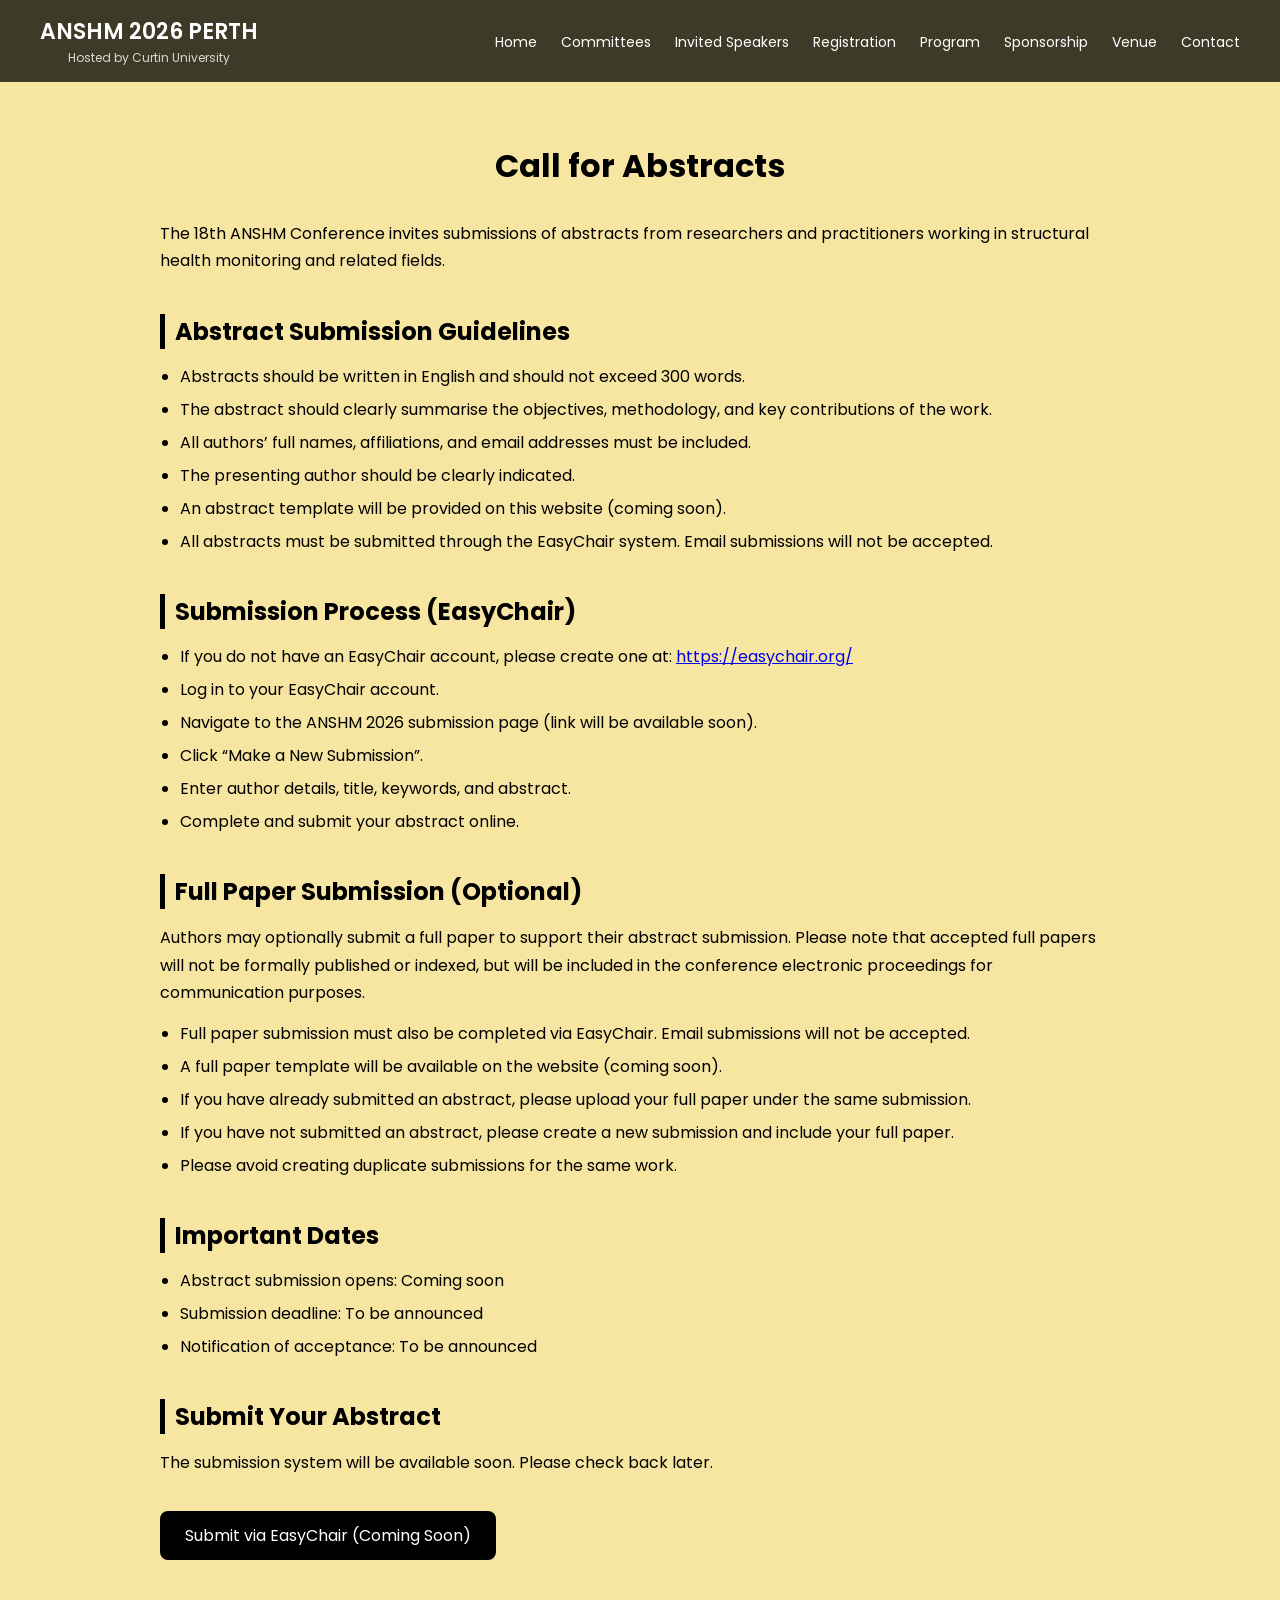
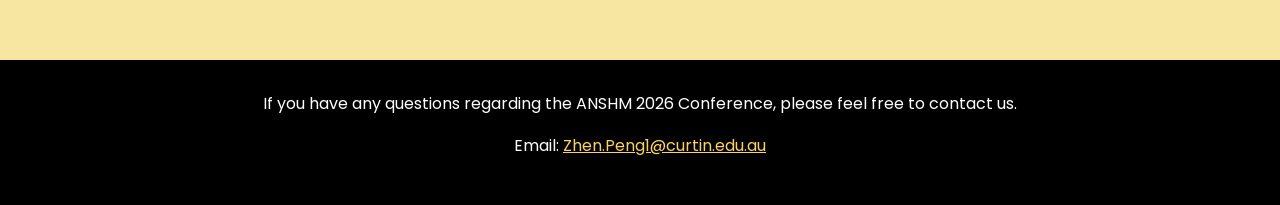
<file: abstracts.html>
<!DOCTYPE html>
<html lang="en">
<head>
<meta charset="UTF-8">
<meta name="viewport" content="width=device-width, initial-scale=1.0">
<title>Call for Abstracts - ANSHM 2026</title>

<link href="https://fonts.googleapis.com/css2?family=Poppins:wght@300;400;600&display=swap" rel="stylesheet">

<style>
*{margin:0;padding:0;box-sizing:border-box;}
body{font-family:'Poppins',sans-serif;background:#f7e6a1;}

header{display:flex;justify-content:space-between;align-items:center;padding:15px 40px;background:rgba(0,0,0,0.75);color:#fff;position:sticky;top:0;z-index:1000;}
.logo{font-size:22px;font-weight:600;}
.subtitle{font-size:12px;opacity:.8;}
nav a{margin-left:20px;color:#fff;text-decoration:none;font-size:14px;}
nav a:hover{color:#ffd54f;}

.menu-toggle{display:none;font-size:22px;cursor:pointer;}
@media(max-width:768px){
nav{display:none;flex-direction:column;background:#000;position:absolute;top:60px;right:0;width:200px;}
nav.active{display:flex;}
.menu-toggle{display:block;}
}

.container{max-width:1000px;margin:auto;padding:60px 20px;}
h1{text-align:center;margin-bottom:30px;}
h2{margin-top:40px;margin-bottom:15px;border-left:5px solid #000;padding-left:10px;}
p{line-height:1.7;margin-bottom:15px;}
ul{margin-left:20px;margin-bottom:20px;}
li{margin-bottom:8px;}

.submit-btn{
display:inline-block;
margin-top:20px;
padding:12px 25px;
background:#000;
color:#fff;
border-radius:8px;
text-decoration:none;
transition:0.3s;
}
.submit-btn:hover{
background:#ffd54f;
color:#000;
}

footer{background:#000;color:#fff;text-align:center;padding:30px;margin-top:40px;}
footer a{color:#ffd54f;}
</style>
</head>

<body>

<header>
    <div style="display:flex; flex-direction:column; align-items:center; justify-content:center;">
    
    <div class="logo">
    ANSHM 2026 PERTH
    </div>
    
    <div class="subtitle" style="margin-top:1px; text-align:center;">
        Hosted by Curtin University
    </div>
    </div>

    <div class="menu-toggle" onclick="toggleMenu()">☰</div>
    
    <nav id="nav">
        <a href="index.html">Home</a>
        <a href="committees.html">Committees</a>
        <a href="keynote.html">Invited Speakers</a> 
        <a href="registration.html">Registration</a>
        <a href="docs/program.pdf" target="_blank">Program</a>
        <a href="docs/sponsorship.pdf" target="_blank">Sponsorship</a>
        <a href="venue.html">Venue</a>
        <a href="contact.html">Contact</a>
    </nav>
</header>

<div class="container">

<h1>Call for Abstracts</h1>

<p>
The 18th ANSHM Conference invites submissions of abstracts from researchers and practitioners working in structural health monitoring and related fields.
</p>

<h2>Abstract Submission Guidelines</h2>
<ul>
<li>Abstracts should be written in English and should not exceed 300 words.</li>
<li>The abstract should clearly summarise the objectives, methodology, and key contributions of the work.</li>
<li>All authors’ full names, affiliations, and email addresses must be included.</li>
<li>The presenting author should be clearly indicated.</li>
<li>An abstract template will be provided on this website (coming soon).</li>
<li>All abstracts must be submitted through the EasyChair system. Email submissions will not be accepted.</li>
</ul>

<h2>Submission Process (EasyChair)</h2>
<ul>
<li>If you do not have an EasyChair account, please create one at: 
<a href="https://easychair.org/" target="_blank">https://easychair.org/</a></li>
<li>Log in to your EasyChair account.</li>
<li>Navigate to the ANSHM 2026 submission page (link will be available soon).</li>
<li>Click “Make a New Submission”.</li>
<li>Enter author details, title, keywords, and abstract.</li>
<li>Complete and submit your abstract online.</li>
</ul>

<h2>Full Paper Submission (Optional)</h2>
<p>
Authors may optionally submit a full paper to support their abstract submission. Please note that accepted full papers will not be formally published or indexed, but will be included in the conference electronic proceedings for communication purposes.
</p>

<ul>
<li>Full paper submission must also be completed via EasyChair. Email submissions will not be accepted.</li>
<li>A full paper template will be available on the website (coming soon).</li>
<li>If you have already submitted an abstract, please upload your full paper under the same submission.</li>
<li>If you have not submitted an abstract, please create a new submission and include your full paper.</li>
<li>Please avoid creating duplicate submissions for the same work.</li>
</ul>

<h2>Important Dates</h2>
<ul>
<li>Abstract submission opens: Coming soon</li>
<li>Submission deadline: To be announced</li>
<li>Notification of acceptance: To be announced</li>
</ul>

<h2>Submit Your Abstract</h2>
<p>
The submission system will be available soon. Please check back later.
</p>

<a href="https://easychair.org/" class="submit-btn" target="_blank">
Submit via EasyChair (Coming Soon)
</a>

</div>

<footer>
<p>If you have any questions regarding the ANSHM 2026 Conference, please feel free to contact us.</p>
<p>Email: <a href="mailto:Zhen.Peng1@curtin.edu.au">Zhen.Peng1@curtin.edu.au</a></p>
</footer>

<script>
function toggleMenu(){document.getElementById('nav').classList.toggle('active');}
</script>

</body>
</html>
</file>
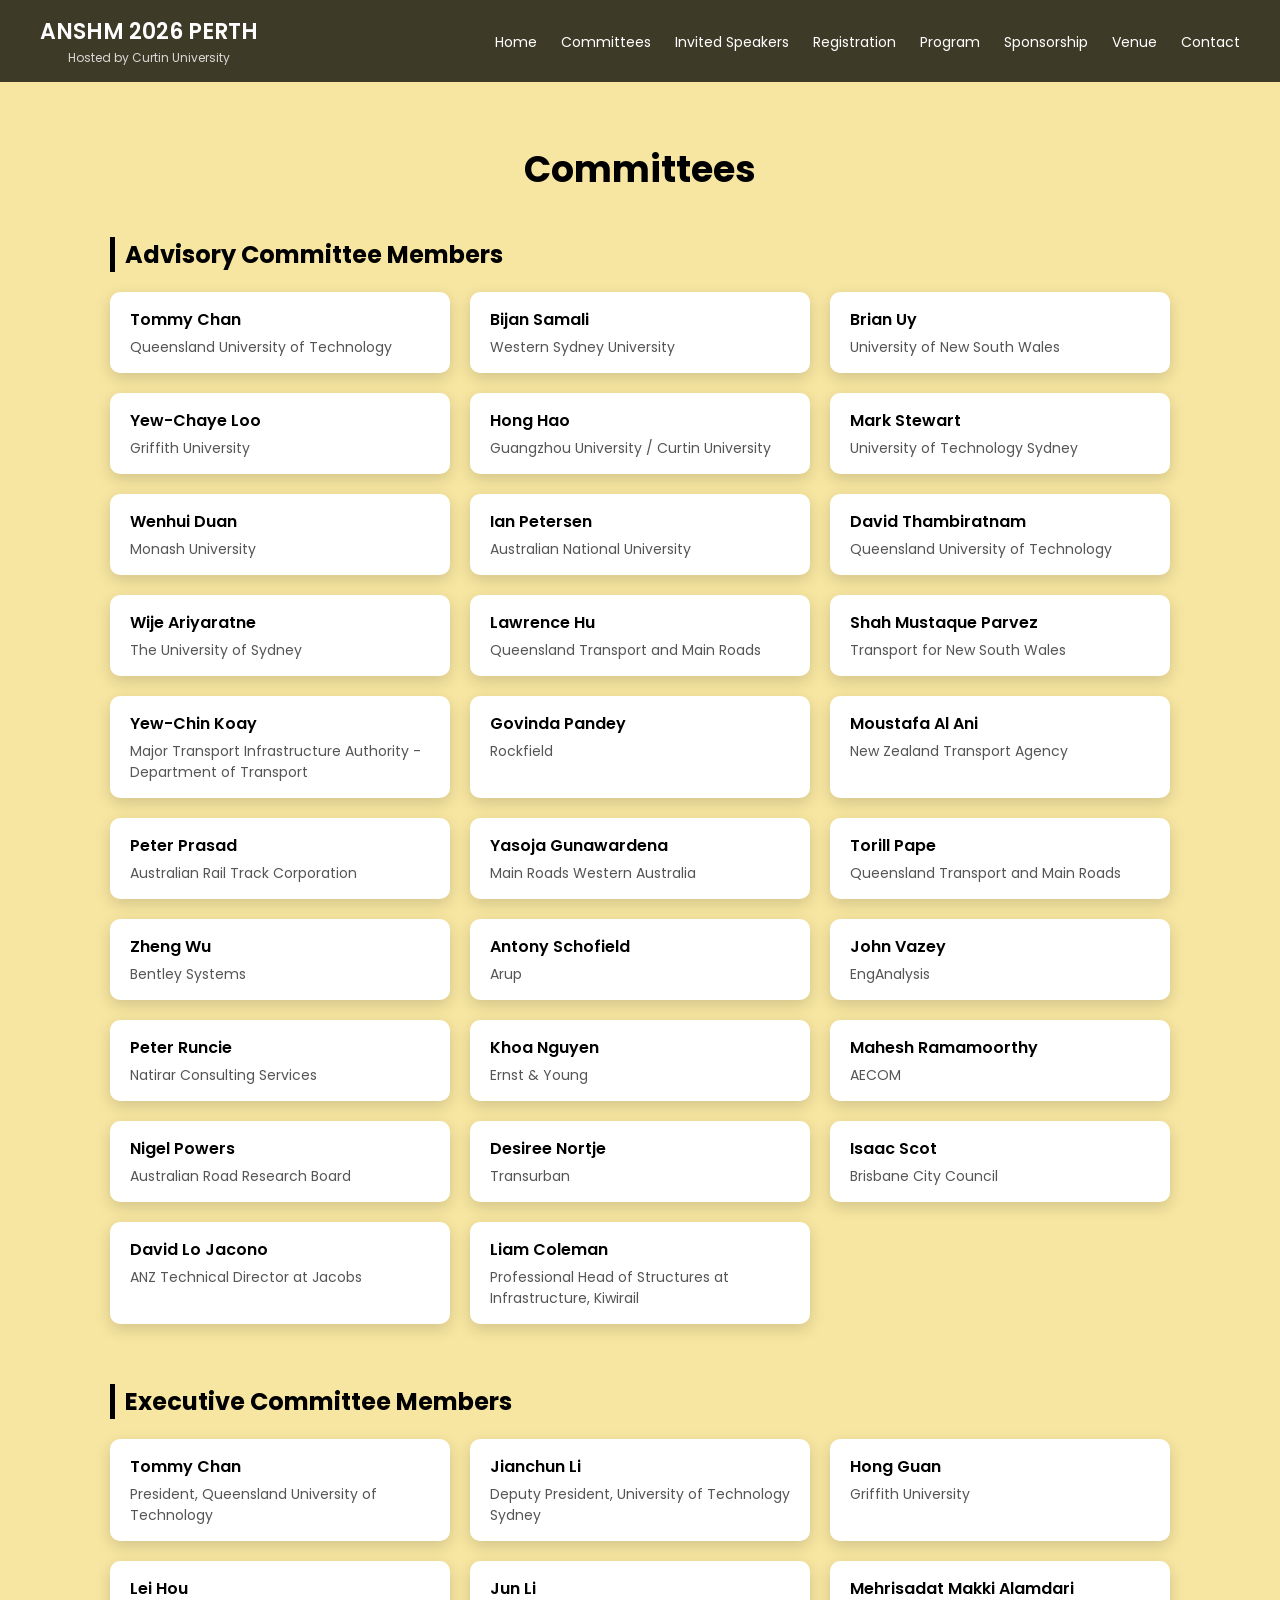
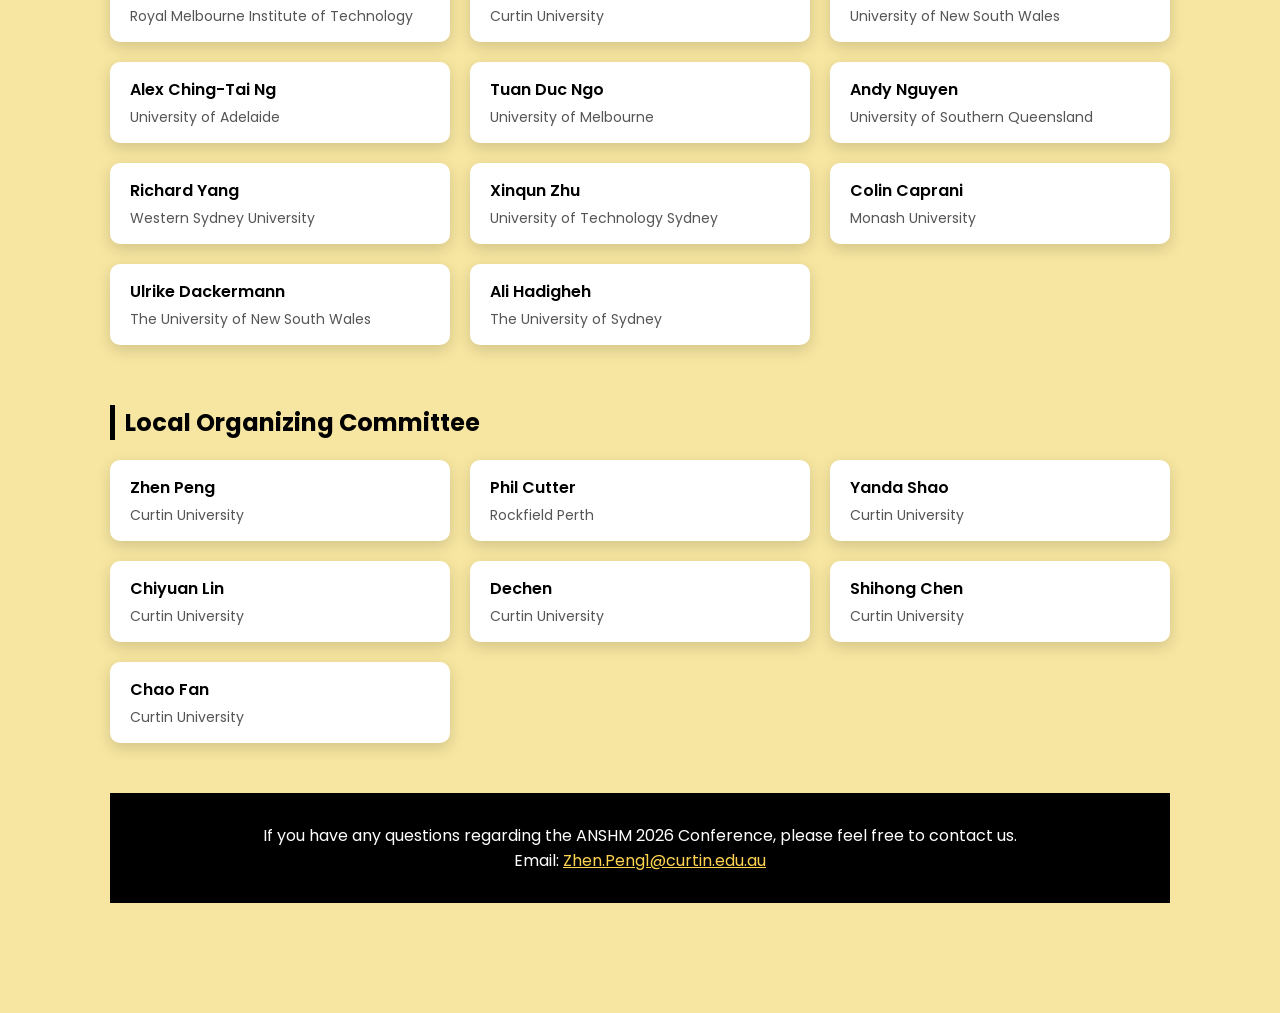
<file: committees.html>
<!DOCTYPE html>
<html lang="en">
<head>
<meta charset="UTF-8">
<meta name="viewport" content="width=device-width, initial-scale=1.0">
<title>Committees - ANSHM 2026</title>

<!-- Google Fonts -->
<link href="https://fonts.googleapis.com/css2?family=Poppins:wght@300;400;600&display=swap" rel="stylesheet">

<style>
* {margin:0;padding:0;box-sizing:border-box;}
body {
    font-family: 'Poppins', sans-serif;
    background-color: #f7e6a1;
}

/* ===== Header ===== */
header {
    display:flex;
    justify-content:space-between;
    align-items:center;
    padding:15px 40px;
    background:rgba(0,0,0,0.75);
    color:white;
    position:sticky;
    top:0;
    z-index:1000;
}

.logo {font-size:22px;font-weight:600;}
.subtitle {font-size:12px;opacity:0.8;}

nav a {
    margin-left:20px;
    text-decoration:none;
    color:white;
    font-size:14px;
    transition:0.3s;
}
nav a:hover {color:#ffd54f;}

/* ===== Mobile Menu ===== */
.menu-toggle {display:none;font-size:22px;cursor:pointer;}
@media (max-width:768px){
    nav {display:none;flex-direction:column;background:#000;position:absolute;top:60px;right:0;width:200px;}
    nav a {padding:10px;display:block;}
    nav.active {display:flex;}
    .menu-toggle {display:block;}
}

/* ===== Sections ===== */
.container{max-width:1100px;margin:auto;padding:60px 20px;}
h1{text-align:center;margin-bottom:40px;font-size:36px;}
.section{margin-bottom:50px;}
.section + .section{margin-top:60px;} /* 增加距离 */
.section h2{margin-bottom:20px;border-left:5px solid #000;padding-left:10px;font-size:24px;}
.subheading{font-weight:600;margin:25px 0 10px;font-size:20px;}
.grid{display:grid;grid-template-columns:repeat(auto-fit,minmax(260px,1fr));gap:20px;}
.card{background:#fff;padding:15px 20px;border-radius:10px;box-shadow:0 5px 15px rgba(0,0,0,0.15);transition:.3s;}
.card:hover{transform:translateY(-5px);} 
.name{font-weight:600;margin-bottom:5px;font-size:16px;}
.affiliation{font-size:14px;color:#555;}

footer{background:#000;color:#fff;text-align:center;padding:30px;margin-top:40px;}
footer a{color:#ffd54f;}
</style>
</head>

<body>

<header>
    <div style="display:flex; flex-direction:column; align-items:center; justify-content:center;">
    
    <div class="logo">
    ANSHM 2026 PERTH
    </div>
    
    <div class="subtitle" style="margin-top:1px; text-align:center;">
        Hosted by Curtin University
    </div>
    </div>

    <div class="menu-toggle" onclick="toggleMenu()">☰</div>

    <nav id="nav">
        <a href="index.html">Home</a>
        <a href="committees.html">Committees</a>
        <a href="keynote.html">Invited Speakers</a> 
        <a href="registration.html">Registration</a>
        <a href="docs/program.pdf" target="_blank">Program</a>
        <a href="docs/sponsorship.pdf" target="_blank">Sponsorship</a>
        <a href="venue.html">Venue</a>
        <a href="contact.html">Contact</a>
    </nav>
</header>

<div class="container">
<h1>Committees</h1>

<!-- Advisory Committee Members -->
<div class="section">
<h2>Advisory Committee Members</h2>
<div class="grid">
<div class="card"><div class="name">Tommy Chan</div><div class="affiliation">Queensland University of Technology</div></div>
<div class="card"><div class="name">Bijan Samali</div><div class="affiliation">Western Sydney University</div></div>
<div class="card"><div class="name">Brian Uy</div><div class="affiliation">University of New South Wales</div></div>
<div class="card"><div class="name">Yew-Chaye Loo</div><div class="affiliation">Griffith University</div></div>
<div class="card"><div class="name">Hong Hao</div><div class="affiliation">Guangzhou University / Curtin University</div></div>
<div class="card"><div class="name">Mark Stewart</div><div class="affiliation">University of Technology Sydney</div></div>
<div class="card"><div class="name">Wenhui Duan</div><div class="affiliation">Monash University</div></div>
<div class="card"><div class="name">Ian Petersen</div><div class="affiliation">Australian National University</div></div>
<div class="card"><div class="name">David Thambiratnam</div><div class="affiliation">Queensland University of Technology</div></div>
<div class="card"><div class="name">Wije Ariyaratne</div><div class="affiliation">The University of Sydney</div></div>
<div class="card"><div class="name">Lawrence Hu</div><div class="affiliation">Queensland Transport and Main Roads</div></div>
<div class="card"><div class="name">Shah Mustaque Parvez</div><div class="affiliation">Transport for New South Wales</div></div>
<div class="card"><div class="name">Yew-Chin Koay</div><div class="affiliation">Major Transport Infrastructure Authority - Department of Transport</div></div>
<div class="card"><div class="name">Govinda Pandey</div><div class="affiliation">Rockfield</div></div>
<div class="card"><div class="name">Moustafa Al Ani</div><div class="affiliation">New Zealand Transport Agency</div></div>
<div class="card"><div class="name">Peter Prasad</div><div class="affiliation">Australian Rail Track Corporation</div></div>
<div class="card"><div class="name">Yasoja Gunawardena</div><div class="affiliation">Main Roads Western Australia</div></div>
<div class="card"><div class="name">Torill Pape</div><div class="affiliation">Queensland Transport and Main Roads</div></div>
<div class="card"><div class="name">Zheng Wu</div><div class="affiliation">Bentley Systems</div></div>
<div class="card"><div class="name">Antony Schofield</div><div class="affiliation">Arup</div></div>
<div class="card"><div class="name">John Vazey</div><div class="affiliation">EngAnalysis</div></div>
<div class="card"><div class="name">Peter Runcie</div><div class="affiliation">Natirar Consulting Services</div></div>
<div class="card"><div class="name">Khoa Nguyen</div><div class="affiliation">Ernst & Young</div></div>
<div class="card"><div class="name">Mahesh Ramamoorthy</div><div class="affiliation">AECOM</div></div>
<div class="card"><div class="name">Nigel Powers</div><div class="affiliation">Australian Road Research Board</div></div>
<div class="card"><div class="name">Desiree Nortje</div><div class="affiliation">Transurban</div></div>
<div class="card"><div class="name">Isaac Scot</div><div class="affiliation">Brisbane City Council</div></div>
<div class="card"><div class="name">David Lo Jacono</div><div class="affiliation">ANZ Technical Director at Jacobs</div></div>
<div class="card"><div class="name">Liam Coleman</div><div class="affiliation">Professional Head of Structures at Infrastructure, Kiwirail</div></div>
</div>

<!-- Executive Committee Members -->
<div class="section" style="margin-top:60px;">
<h2>Executive Committee Members</h2>
<div class="grid">
<div class="card"><div class="name">Tommy Chan</div><div class="affiliation">President, Queensland University of Technology</div></div>
<div class="card"><div class="name">Jianchun Li</div><div class="affiliation">Deputy President, University of Technology Sydney</div></div>
<div class="card"><div class="name">Hong Guan</div><div class="affiliation">Griffith University</div></div>
<div class="card"><div class="name">Lei Hou</div><div class="affiliation">Royal Melbourne Institute of Technology</div></div>
<div class="card"><div class="name">Jun Li</div><div class="affiliation">Curtin University</div></div>
<div class="card"><div class="name">Mehrisadat Makki Alamdari</div><div class="affiliation">University of New South Wales</div></div>
<div class="card"><div class="name">Alex Ching-Tai Ng</div><div class="affiliation">University of Adelaide</div></div>
<div class="card"><div class="name">Tuan Duc Ngo</div><div class="affiliation">University of Melbourne</div></div>
<div class="card"><div class="name">Andy Nguyen</div><div class="affiliation">University of Southern Queensland</div></div>
<div class="card"><div class="name">Richard Yang</div><div class="affiliation">Western Sydney University</div></div>
<div class="card"><div class="name">Xinqun Zhu</div><div class="affiliation">University of Technology Sydney</div></div>
<div class="card"><div class="name">Colin Caprani</div><div class="affiliation">Monash University</div></div>
<div class="card"><div class="name">Ulrike Dackermann</div><div class="affiliation">The University of New South Wales</div></div>
<div class="card"><div class="name">Ali Hadigheh</div><div class="affiliation">The University of Sydney</div></div>
</div>
</div>

<!-- Local Organizing Committee -->
<div class="section" style="margin-top:60px;">
<h2>Local Organizing Committee</h2>
<div class="grid">
<div class="card"><div class="name">Zhen Peng</div><div class="affiliation">Curtin University</div></div>
<div class="card"><div class="name">Phil Cutter</div><div class="affiliation">Rockfield Perth</div></div>
<div class="card"><div class="name">Yanda Shao</div><div class="affiliation">Curtin University</div></div>
<div class="card"><div class="name">Chiyuan Lin</div><div class="affiliation">Curtin University</div></div>
<div class="card"><div class="name">Dechen</div><div class="affiliation">Curtin University</div></div>
<div class="card"><div class="name">Shihong Chen</div><div class="affiliation">Curtin University</div></div>
<div class="card"><div class="name">Chao Fan</div><div class="affiliation">Curtin University</div></div>
</div>
</div>

<footer>
<p>If you have any questions regarding the ANSHM 2026 Conference, please feel free to contact us.</p>
<p>Email: <a href="mailto:Zhen.Peng1@curtin.edu.au">Zhen.Peng1@curtin.edu.au</a></p>
</footer>

<script>
function toggleMenu(){document.getElementById('nav').classList.toggle('active');}
</script>

</body>
</html>
</file>
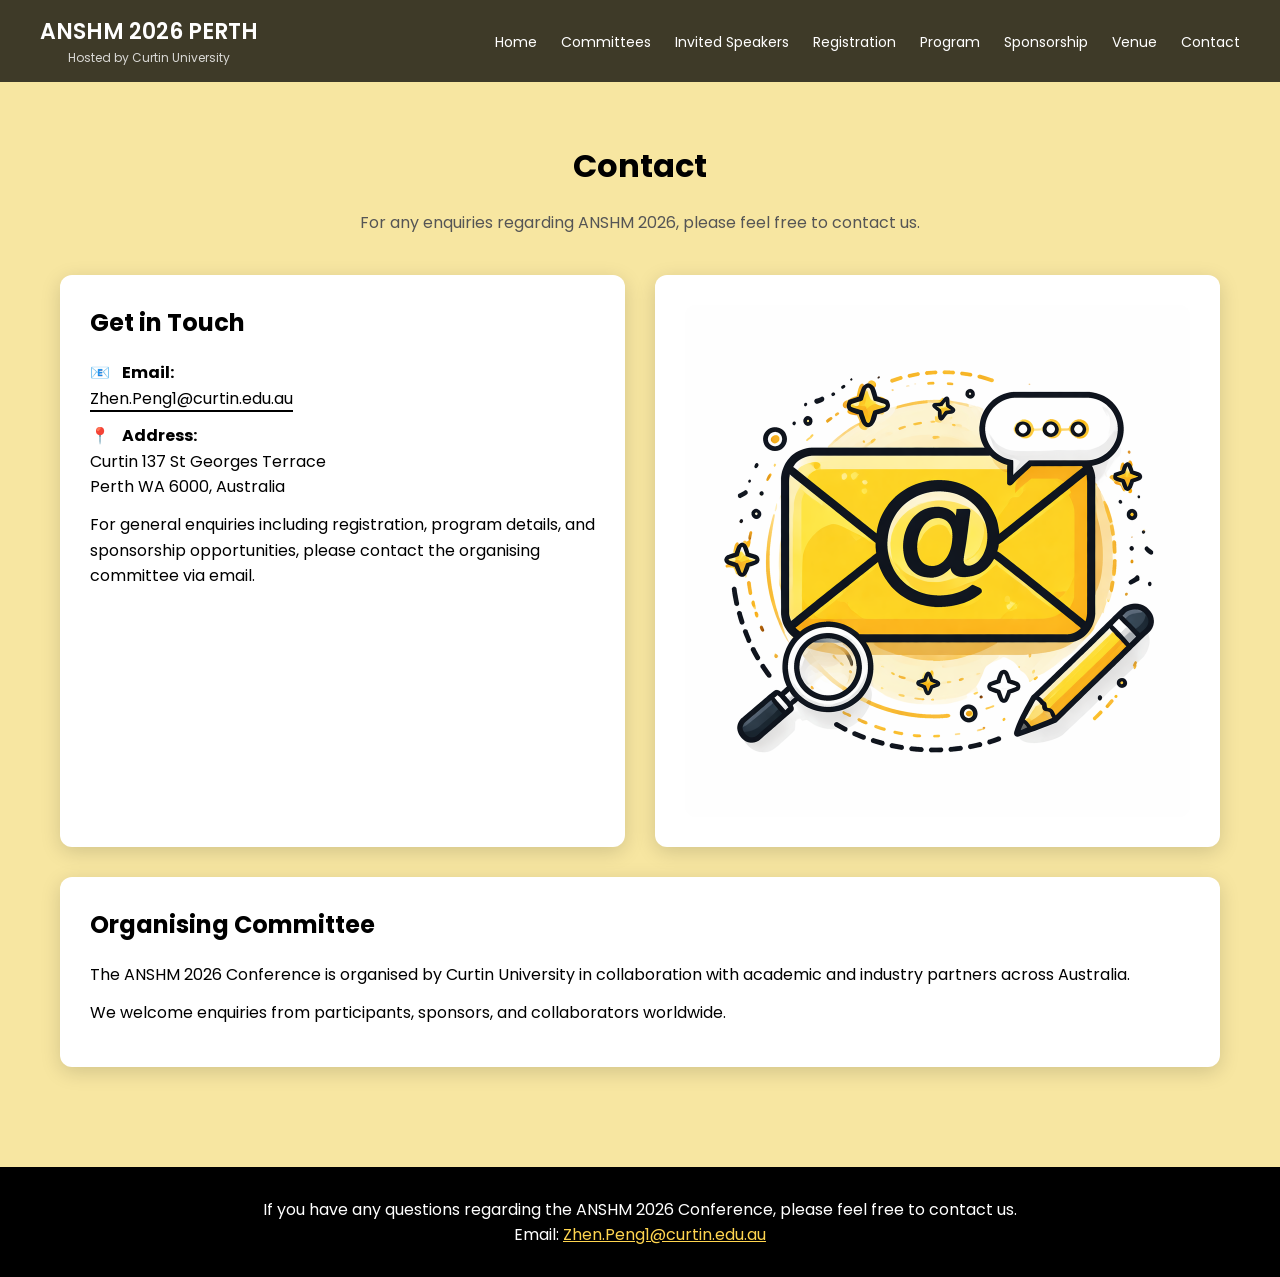
<file: contact.html>
<!DOCTYPE html>
<html lang="en">
<head>
<meta charset="UTF-8">
<meta name="viewport" content="width=device-width, initial-scale=1.0">
<title>Contact - ANSHM 2026</title>

<link href="https://fonts.googleapis.com/css2?family=Poppins:wght@300;400;600&display=swap" rel="stylesheet">

<style>
*{margin:0;padding:0;box-sizing:border-box;}
body{font-family:'Poppins',sans-serif;background:#f7e6a1;}

.container{max-width:1200px;margin:auto;padding:60px 20px;}
h1{text-align:center;margin-bottom:20px;}
.page-subtitle{
    text-align:center;
    margin-bottom:40px;
    color:#555;
}

/* Header */
header{display:flex;justify-content:space-between;align-items:center;padding:15px 40px;background:rgba(0,0,0,0.75);color:#fff;position:sticky;top:0;z-index:1000;}
.logo{font-size:22px;font-weight:600;}
.subtitle{font-size:12px;opacity:.8;}
nav a{margin-left:20px;color:#fff;text-decoration:none;font-size:14px;}
nav a:hover{color:#ffd54f;}
.header-subtitle{
    font-size:12px;
    opacity:.8;
}

.menu-toggle{display:none;font-size:22px;cursor:pointer;}
@media(max-width:768px){
nav{display:none;flex-direction:column;background:#000;position:absolute;top:60px;right:0;width:200px;}
nav a{padding:10px;display:block;}
nav.active{display:flex;}
.menu-toggle{display:block;}
}

/* Layout */
.grid{
display:grid;
grid-template-columns:repeat(auto-fit,minmax(300px,1fr));
gap:30px;
align-items:stretch;
}

/* Cards */
.card{
background:#fff;
padding:30px;
border-radius:12px;
box-shadow:0 5px 20px rgba(0,0,0,0.15);
transition:.3s;
height:100%;
}
.card:hover{
transform:translateY(-5px);
box-shadow:0 10px 30px rgba(0,0,0,0.2);
}

.card h2{margin-bottom:20px;}
.card p{margin-bottom:12px;line-height:1.6;}

.icon{
margin-right:8px;
}

/* Contact links */
.contact-link{
color:#000;
text-decoration:none;
border-bottom:2px solid #000;
transition:.3s;
}
.contact-link:hover{
color:#ffd54f;
border-bottom:2px solid #ffd54f;
}

/* Image */
.contact-img{
width:100%;
height:100%;
border-radius:12px;
object-fit:cover;
}

/* Footer */
footer{background:#000;color:#fff;text-align:center;padding:30px;margin-top:40px;}
footer a{color:#ffd54f;}
</style>
</head>

<body>

<header>
    <div style="display:flex; flex-direction:column; align-items:center; justify-content:center;">
    
    <div class="logo">
    ANSHM 2026 PERTH
    </div>
    
    <div class="header-subtitle" style="margin-top:1px; text-align:center;">
        Hosted by Curtin University
    </div>
    </div>

    <div class="menu-toggle" onclick="toggleMenu()">☰</div>
    
    <nav id="nav">
        <a href="index.html">Home</a>
        <a href="committees.html">Committees</a>
        <a href="keynote.html">Invited Speakers</a> 
        <a href="registration.html">Registration</a>
        <a href="docs/program.pdf" target="_blank">Program</a>
        <a href="docs/sponsorship.pdf" target="_blank">Sponsorship</a>
        <a href="venue.html">Venue</a>
        <a href="contact.html">Contact</a>
    </nav>
</header>

<div class="container">

<h1>Contact</h1>
<p class="page-subtitle">For any enquiries regarding ANSHM 2026, please feel free to contact us.</p>

<div class="grid">

<!-- Contact Info -->
<div class="card">
<h2>Get in Touch</h2>
<p class="page-subtitle"></p>
<p><span class="icon">📧</span>
<strong>Email:</strong><br>
<a class="contact-link" href="Zhen.Peng1@curtin.edu.au">
Zhen.Peng1@curtin.edu.au
</a>
</p>

<p><span class="icon">📍</span>
<strong>Address:</strong><br>
Curtin 137 St Georges Terrace<br>
Perth WA 6000, Australia
</p>

<p>
For general enquiries including registration, program details, and sponsorship opportunities, please contact the organising committee via email.
</p>
</div>

<!-- Image -->
<div class="card">
<img src="images/contact.jpg" class="contact-img">
</div>

</div>

<!-- Extra Info -->
<div class="card" style="margin-top:30px;">
<h2>Organising Committee</h2>
<p>The ANSHM 2026 Conference is organised by Curtin University in collaboration with academic and industry partners across Australia.</p>
<p>We welcome enquiries from participants, sponsors, and collaborators worldwide.</p>
</div>

</div>

<footer>
<p>If you have any questions regarding the ANSHM 2026 Conference, please feel free to contact us.</p>
<p>Email: <a href="mailto:Zhen.Peng1@curtin.edu.au">Zhen.Peng1@curtin.edu.au</a></p>
</footer>

<script>
function toggleMenu(){document.getElementById('nav').classList.toggle('active');}
</script>

</body>
</html>
</file>
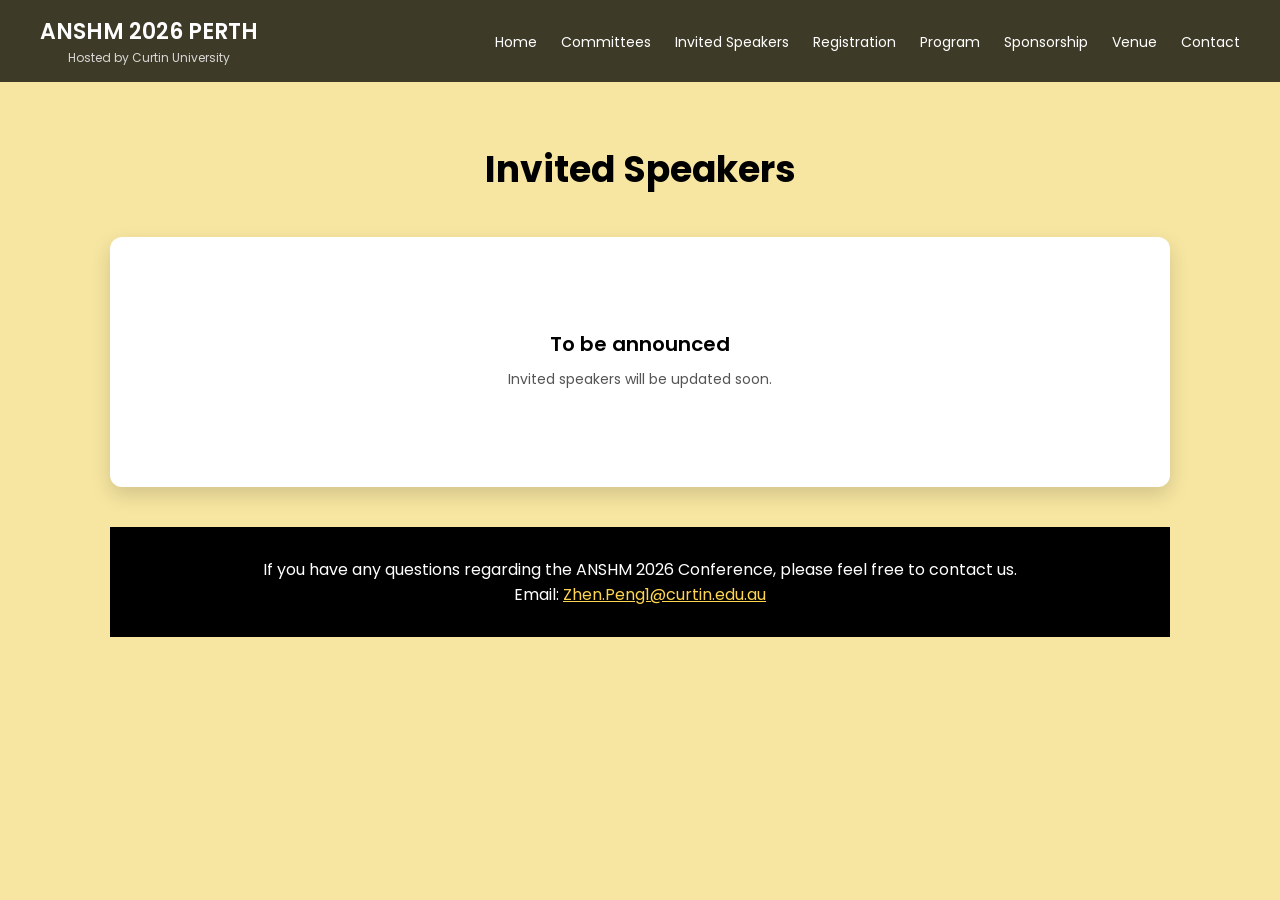
<file: keynote.html>
<!DOCTYPE html>
<html lang="en">
<head>
<meta charset="UTF-8">
<meta name="viewport" content="width=device-width, initial-scale=1.0">
<title>Invited Speakers - ANSHM 2026</title>

<!-- Google Fonts -->
<link href="https://fonts.googleapis.com/css2?family=Poppins:wght@300;400;600&display=swap" rel="stylesheet">

<style>
* {margin:0;padding:0;box-sizing:border-box;}
body {
    font-family: 'Poppins', sans-serif;
    background-color: #f7e6a1;
}

/* Header */
header {
    display:flex;
    justify-content:space-between;
    align-items:center;
    padding:15px 40px;
    background:rgba(0,0,0,0.75);
    color:white;
    position:sticky;
    top:0;
    z-index:1000;
}
.logo {font-size:22px;font-weight:600;}
.subtitle {font-size:12px;opacity:0.8;}
nav a {
    margin-left:20px;
    text-decoration:none;
    color:white;
    font-size:14px;
    transition:0.3s;
}
nav a:hover {color:#ffd54f;}
.menu-toggle {display:none;font-size:22px;cursor:pointer;}
@media (max-width:768px){
    nav {display:none;flex-direction:column;background:#000;position:absolute;top:60px;right:0;width:200px;}
    nav a {padding:10px;display:block;}
    nav.active {display:flex;}
    .menu-toggle {display:block;}
}

/* Page content */
.container{max-width:1100px;margin:auto;padding:60px 20px;}
h1{text-align:center;margin-bottom:40px;font-size:36px;}
.grid{display:grid;grid-template-columns:repeat(auto-fit,minmax(260px,1fr));gap:30px;}

/* Card style */
.card {
    background:#fff;
    border-radius:12px;
    overflow:hidden;
    box-shadow:0 8px 20px rgba(0,0,0,0.15);
    transition:transform 0.3s;
    cursor:pointer;
}
.card:hover{transform:translateY(-8px);}
.card img {width:100%;height:250px;object-fit:cover;}
.card-content {padding:20px;}
.card-content .name {font-weight:600;font-size:18px;margin-bottom:5px;}
.card-content .title {font-size:14px;color:#555;margin-bottom:5px;}
.card-content .affiliation {font-size:14px;color:#777;margin-bottom:10px;}
.card-content .bio {font-size:13px;line-height:1.5;color:#333;}

/* Footer */
footer{background:#000;color:#fff;text-align:center;padding:30px;margin-top:40px;}
footer a{color:#ffd54f;}
</style>
</head>

<body>

<header>
    <div style="display:flex; flex-direction:column; align-items:center; justify-content:center;">
    
    <div class="logo">
    ANSHM 2026 PERTH
    </div>
    
    <div class="subtitle" style="margin-top:1px; text-align:center;">
        Hosted by Curtin University
    </div>
    </div>

    <div class="menu-toggle" onclick="toggleMenu()">☰</div>
    
    <nav id="nav">
        <a href="index.html">Home</a>
        <a href="committees.html">Committees</a>
        <a href="keynote.html">Invited Speakers</a> 
        <a href="registration.html">Registration</a>
        <a href="docs/program.pdf" target="_blank">Program</a>
        <a href="docs/sponsorship.pdf" target="_blank">Sponsorship</a>
        <a href="venue.html">Venue</a>
        <a href="contact.html">Contact</a>
    </nav>
</header>

<div class="container">
<h1>Invited Speakers</h1>

<div class="grid">
    <div class="card" style="display:flex; align-items:center; justify-content:center; height:250px;">
        <div class="card-content" style="text-align:center;">
            <div class="name" style="font-size:20px;">To be announced</div>
            <div class="title" style="margin-top:10px;">Invited speakers will be updated soon.</div>
        </div>
    </div>
</div>

<footer>
<p>If you have any questions regarding the ANSHM 2026 Conference, please feel free to contact us.</p>
<p>Email: <a href="mailto:Zhen.Peng1@curtin.edu.au">Zhen.Peng1@curtin.edu.au</a></p>
</footer>

<script>
function toggleMenu(){document.getElementById('nav').classList.toggle('active');}
</script>

</body>
</html>
</file>
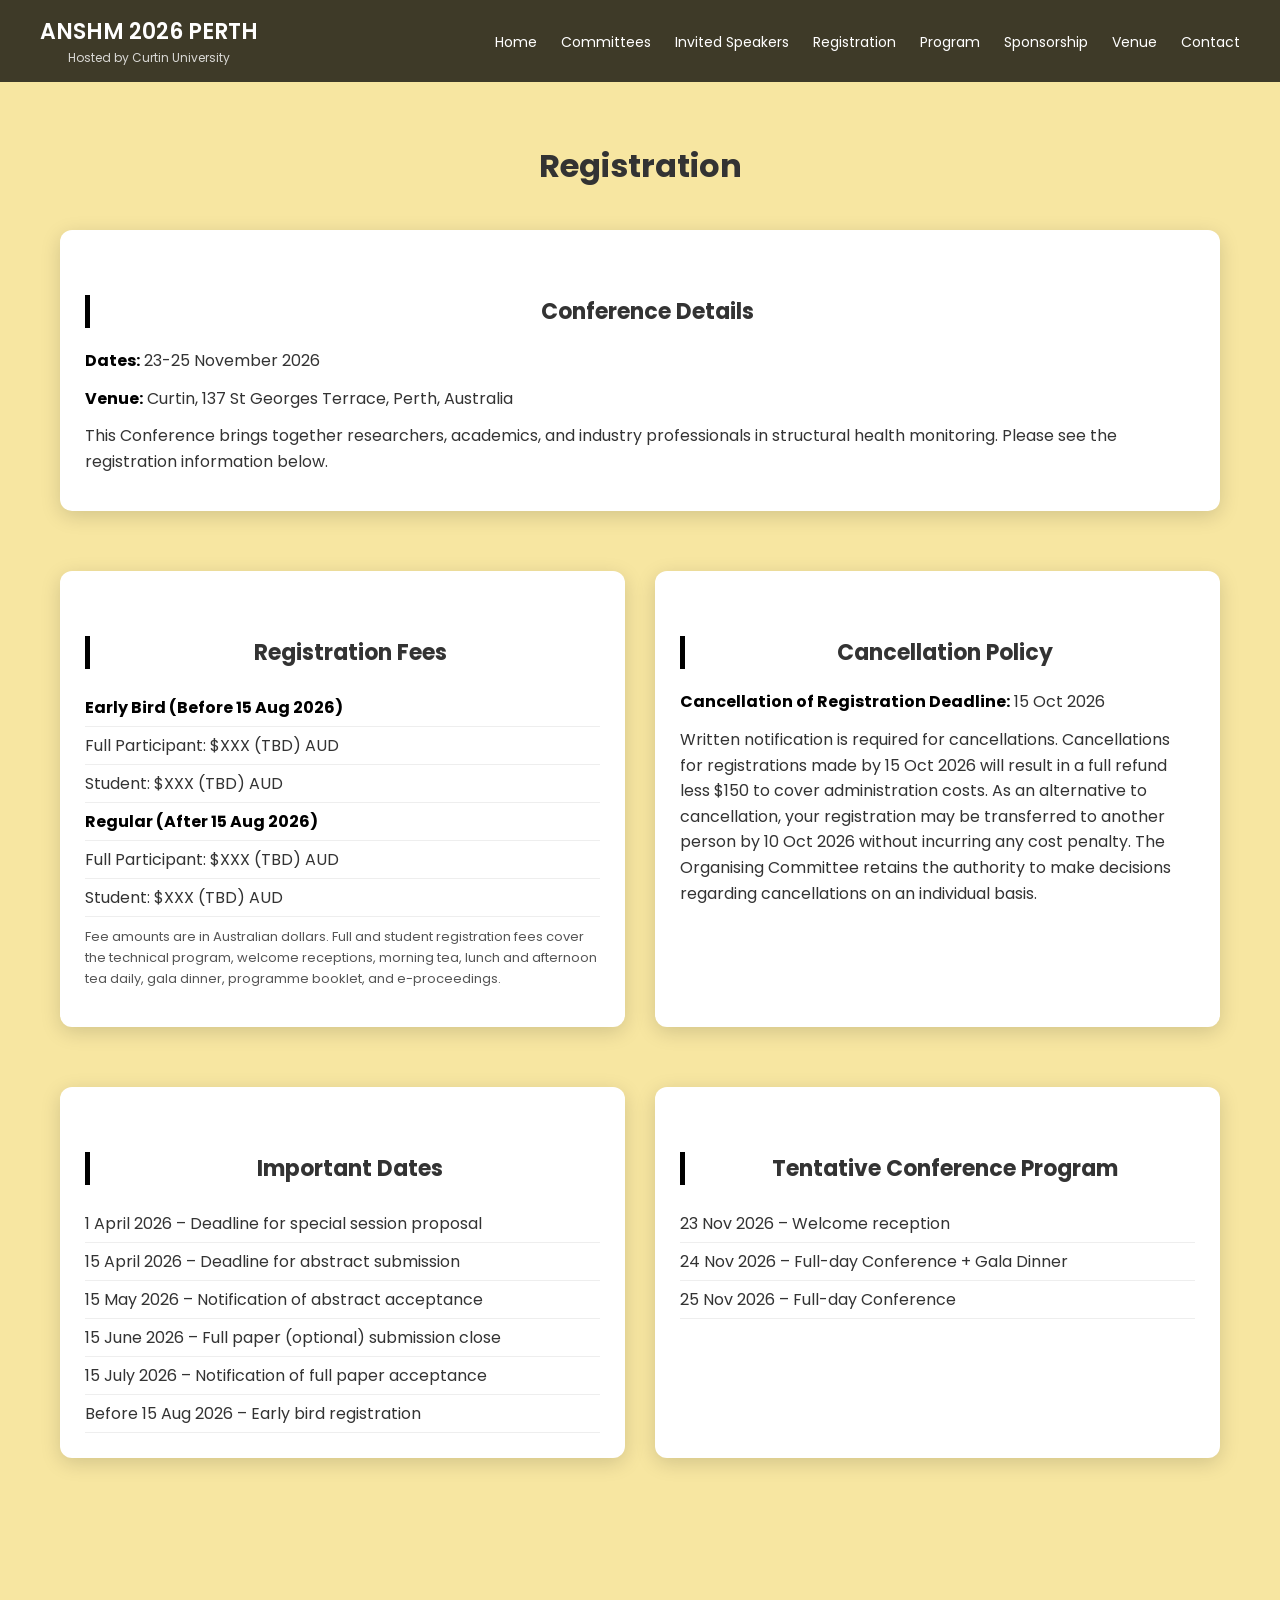
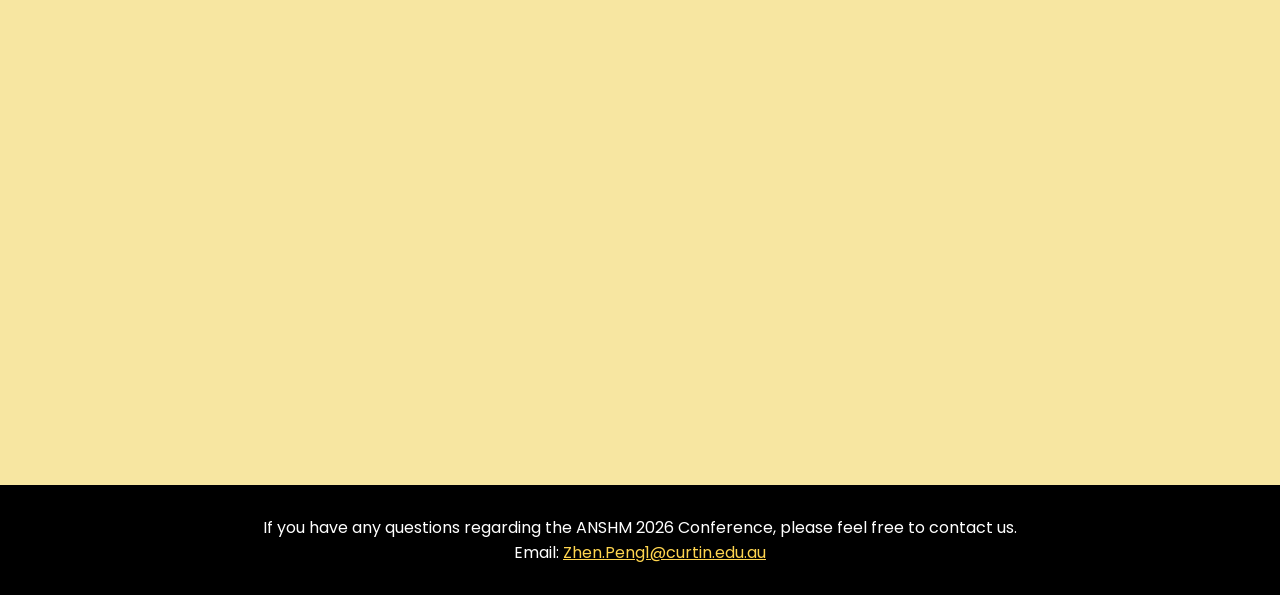
<file: registration.html>
<!DOCTYPE html>
<html lang="en">
<head>
<meta charset="UTF-8">
<meta name="viewport" content="width=device-width, initial-scale=1.0">
<title>Registration - ANSHM 2026</title>

<link href="https://fonts.googleapis.com/css2?family=Poppins:wght@300;400;600&display=swap" rel="stylesheet">

<style>
* {margin:0;padding:0;box-sizing:border-box;}
body {font-family:'Poppins',sans-serif;background:#f7e6a1;color:#333;}
.container {max-width:1200px;margin:auto;padding:60px 20px;}
h1,h2 {text-align:center;margin-bottom:40px;}
h2 {font-size:28px;margin-top:40px;}
.card {background:#fff;padding:25px;border-radius:12px;box-shadow:0 5px 20px rgba(0,0,0,0.15);margin-bottom:30px;}

/* ===== Grid layout ===== */
.row {display:flex;flex-wrap:wrap;gap:30px;margin-bottom:30px;}
.row .card {flex:1 1 45%;}

/* Single full width card for Conference Details */
.full-width {flex:1 1 100%;}

/* Lists and notes */
.card p {margin-bottom:12px;line-height:1.6;}
.card ul {list-style:none;margin-left:0;padding-left:0;}
.card ul li {padding:6px 0;border-bottom:1px solid #eee;}
.card strong {color:#000;}
.card-note {font-size:13px;color:#555;margin-top:10px;}
.section-title {border-left:5px solid #000;padding-left:10px;margin-bottom:20px;font-size:22px;}

/* ===== Header Styles ===== */
header {display:flex;justify-content:space-between;align-items:center;padding:15px 40px;background:rgba(0,0,0,0.75);color:#fff;position:sticky;top:0;z-index:1000;}
.logo {font-size:22px;font-weight:600;}
.subtitle {font-size:12px;opacity:.8;}
nav a {margin-left:20px;color:#fff;text-decoration:none;font-size:14px;transition:0.3s;}
nav a:hover {color:#ffd54f;}
.menu-toggle {display:none;font-size:22px;cursor:pointer;}
@media(max-width:768px){
    nav {display:none;flex-direction:column;background:#000;position:absolute;top:60px;right:0;width:200px;}
    nav a {padding:10px;display:block;}
    nav.active {display:flex;}
    .menu-toggle {display:block;}
    .row {flex-direction:column;}
    .row .card {flex:1 1 100%;}
}

/* ===== Footer ===== */
footer {background:#000;color:#fff;text-align:center;padding:30px;margin-top:40px;}
footer a {color:#ffd54f;}
.map-container {margin-top:40px;border-radius:12px;overflow:hidden;}
iframe {width:100%;height:450px;border:0;border-radius:12px;pointer-events:none;} /* 禁止在iframe里操作，点击跳转外部 */
.map-link {display:block;width:100%;text-decoration:none;color:inherit;}
</style>
</head>

<body>

<!-- Header -->
<header>
    <div style="display:flex; flex-direction:column; align-items:center; justify-content:center;">
    
    <div class="logo">
    ANSHM 2026 PERTH
    </div>
    
    <div class="subtitle" style="margin-top:1px; text-align:center;">
        Hosted by Curtin University
    </div>
    </div>

    <div class="menu-toggle" onclick="toggleMenu()">☰</div>

    <nav id="nav">
        <a href="index.html">Home</a>
        <a href="committees.html">Committees</a>
        <a href="keynote.html">Invited Speakers</a> 
        <a href="registration.html">Registration</a>
        <a href="docs/program.pdf" target="_blank">Program</a>
        <a href="docs/sponsorship.pdf" target="_blank">Sponsorship</a>
        <a href="venue.html">Venue</a>
        <a href="contact.html">Contact</a>
    </nav>
</header>

<div class="container">
<h1>Registration</h1>

<!-- Conference Details -->
<div class="row">
  <div class="card full-width">
    <h2 class="section-title">Conference Details</h2>
    <p><strong>Dates:</strong> 23-25 November 2026</p>
    <p><strong>Venue:</strong> Curtin, 137 St Georges Terrace, Perth, Australia</p>
    <p>This Conference brings together researchers, academics, and industry professionals in structural health monitoring. Please see the registration information below.</p>
  </div>
</div>

<!-- Fees and Cancellation -->
<div class="row">
  <div class="card">
    <h2 class="section-title">Registration Fees</h2>
    <ul>
      <li><strong>Early Bird (Before 15 Aug 2026)</strong></li>
      <ul>
        <li>Full Participant: $XXX (TBD) AUD</li>
        <li>Student: $XXX (TBD) AUD</li>
      </ul>
      <li><strong>Regular (After 15 Aug 2026)</strong></li>
      <ul>
        <li>Full Participant: $XXX (TBD) AUD</li>
        <li>Student: $XXX (TBD) AUD</li>
      </ul>
    </ul>
    <p class="card-note">Fee amounts are in Australian dollars. Full and student registration fees cover the technical program, welcome receptions, morning tea, lunch and afternoon tea daily, gala dinner, programme booklet, and e-proceedings.</p>
  </div>
  <div class="card">
    <h2 class="section-title">Cancellation Policy</h2>
    <p><strong>Cancellation of Registration Deadline:</strong> 15 Oct 2026</p>
    <p>Written notification is required for cancellations. Cancellations for registrations made by 15 Oct 2026 will result in a full refund less $150 to cover administration costs. As an alternative to cancellation, your registration may be transferred to another person by 10 Oct 2026 without incurring any cost penalty. The Organising Committee retains the authority to make decisions regarding cancellations on an individual basis.</p>
  </div>
</div>

<!-- Important Dates and Tentative Program -->
<div class="row">
  <div class="card">
    <h2 class="section-title">Important Dates</h2>
    <ul>
      <li>1 April 2026 – Deadline for special session proposal</li>
      <li>15 April 2026 – Deadline for abstract submission</li>
      <li>15 May 2026 – Notification of abstract acceptance</li>
      <li>15 June 2026 – Full paper (optional) submission close</li>
      <li>15 July 2026 – Notification of full paper acceptance</li>
      <li>Before 15 Aug 2026 – Early bird registration</li>
    </ul>
  </div>
  <div class="card">
    <h2 class="section-title">Tentative Conference Program</h2>
    <ul>
      <li>23 Nov 2026 – Welcome reception</li>
      <li>24 Nov 2026 – Full-day Conference + Gala Dinner</li>
      <li>25 Nov 2026 – Full-day Conference</li>
    </ul>
  </div>
</div>

<!-- Map -->
<a class="map-link" href="https://www.google.com/maps/search/?api=1&query=Curtin+137+St+Georges+Terrace+Perth+Australia" target="_blank">
  <div class="map-container">
    <iframe src="https://www.google.com/maps?q=Curtin+137+St+Georges+Terrace+Perth+Australia&output=embed" allowfullscreen></iframe>
  </div>
</a>

</div>

<footer>
<p>If you have any questions regarding the ANSHM 2026 Conference, please feel free to contact us.</p>
<p>Email: <a href="mailto:Zhen.Peng1@curtin.edu.au">Zhen.Peng1@curtin.edu.au</a></p>
</footer>

<script>
function toggleMenu(){document.getElementById('nav').classList.toggle('active');}
</script>

</body>
</html>
</file>
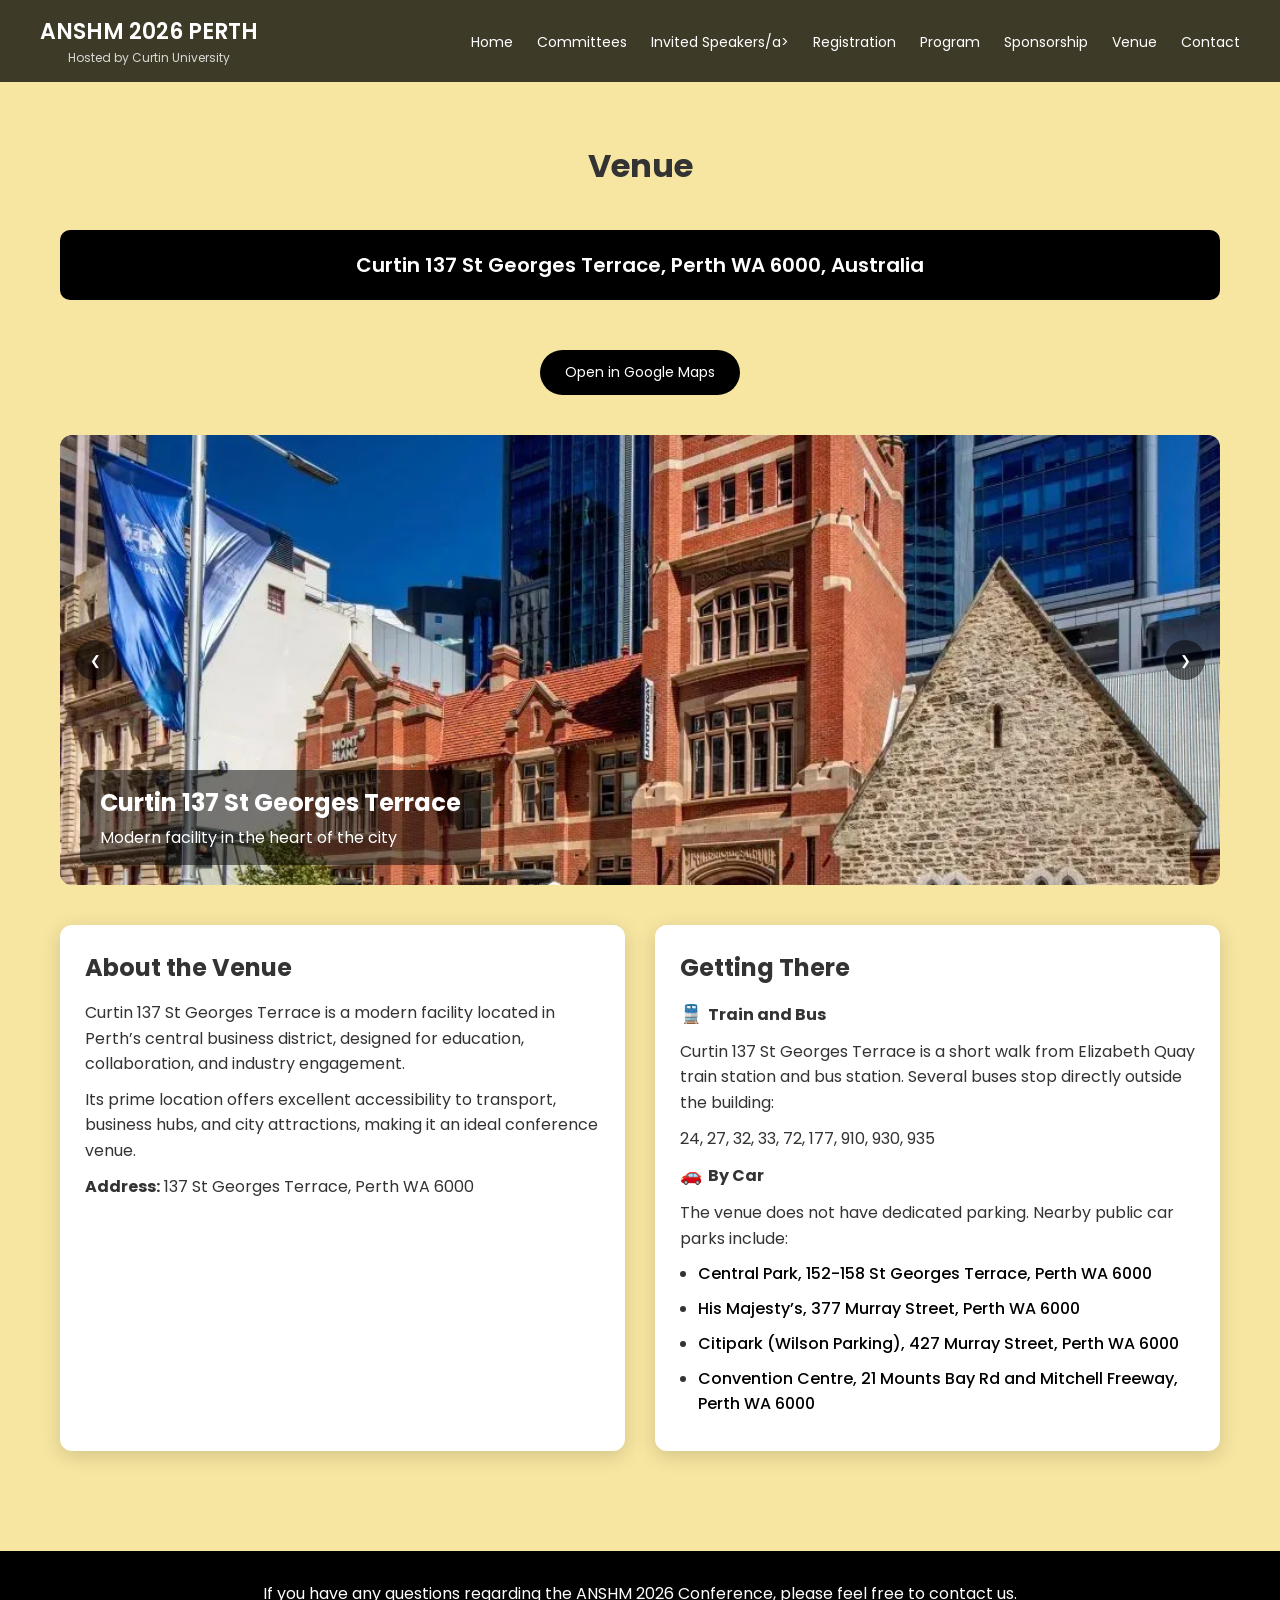
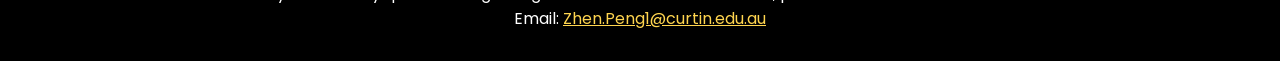
<file: venue.html>
<!DOCTYPE html>
<html lang="en">
<head>
<meta charset="UTF-8">
<meta name="viewport" content="width=device-width, initial-scale=1.0">
<title>Venue - ANSHM 2026</title>

<link href="https://fonts.googleapis.com/css2?family=Poppins:wght@300;400;600&display=swap" rel="stylesheet">

<style>
*{margin:0;padding:0;box-sizing:border-box;}
body{font-family:'Poppins',sans-serif;background:#f7e6a1;color:#333;}
.container{max-width:1200px;margin:auto;padding:60px 20px;}
h1{text-align:center;margin-bottom:40px;}

/* ===== Header ===== */
header{display:flex;justify-content:space-between;align-items:center;padding:15px 40px;background:rgba(0,0,0,0.75);color:#fff;position:sticky;top:0;z-index:1000;}
.logo{font-size:22px;font-weight:600;}
.subtitle{font-size:12px;opacity:.8;}
nav a{margin-left:20px;color:#fff;text-decoration:none;font-size:14px;}
nav a:hover{color:#ffd54f;}
.menu-toggle{display:none;font-size:22px;cursor:pointer;}
@media(max-width:768px){
nav{display:none;flex-direction:column;background:#000;position:absolute;top:60px;right:0;width:200px;}
nav a{padding:10px;display:block;}
nav.active{display:flex;}
.menu-toggle{display:block;}
}

/* ===== Address ===== */
.address{
background:#000;color:#fff;padding:20px;text-align:center;
font-size:20px;font-weight:600;border-radius:10px;margin-bottom:30px;
}

/* ===== Map Button ===== */
.map-btn{
display:inline-block;
margin:20px auto 40px;
padding:12px 25px;
background:#000;
color:#fff;
border-radius:25px;
text-decoration:none;
font-size:14px;
transition:.3s;
}
.map-btn:hover{
background:#ffd54f;
color:#000;
}

/* ===== Slider ===== */
.slider{
position:relative;
height:50vh;
min-height:320px;
max-height:500px;
border-radius:12px;
overflow:hidden;
margin-bottom:40px;
}
.slides img{
width:100%;
height:100%;
object-fit:cover;
position:absolute;
opacity:0;
transition:opacity 1s;
}
.slides img.active{opacity:1;}

/* overlay */
.slider-overlay{
position:absolute;
bottom:20px;
left:20px;
background:rgba(0,0,0,0.5);
color:#fff;
padding:15px 20px;
border-radius:8px;
}
.slider-overlay h2{margin-bottom:5px;}

.slider-controls{
position:absolute;top:50%;width:100%;
display:flex;justify-content:space-between;
transform:translateY(-50%);
padding:0 15px;pointer-events:none;
}
.slider-btn{
pointer-events:auto;
background:rgba(0,0,0,.5);
color:#fff;border:none;
border-radius:50%;
width:40px;height:40px;
cursor:pointer;
}

/* ===== Cards ===== */
.grid{
display:grid;
grid-template-columns:repeat(auto-fit,minmax(300px,1fr));
gap:30px;
}
.card{
background:#fff;
padding:25px;
border-radius:12px;
box-shadow:0 5px 20px rgba(0,0,0,0.15);
transition:.3s;
height:100%;
}
.card:hover{
transform:translateY(-5px);
box-shadow:0 10px 30px rgba(0,0,0,0.2);
}
.card h2{margin-bottom:15px;}
.card p{line-height:1.6;margin-bottom:10px;}
.card ul{padding-left:18px;}
.card ul li{margin-bottom:10px;}

/* icons */
.icon{
font-size:18px;
margin-right:6px;
}

/* links */
.card a{
color:#000;
text-decoration:none;
font-weight:500;
}
.card a:hover{
color:#ffd54f;
text-decoration:underline;
}

/* ===== Footer ===== */
footer{background:#000;color:#fff;text-align:center;padding:30px;margin-top:40px;}
footer a{color:#ffd54f;}
</style>
</head>

<body>

<header>
    <div style="display:flex; flex-direction:column; align-items:center; justify-content:center;">
    
    <div class="logo">
    ANSHM 2026 PERTH
    </div>
    
    <div class="subtitle" style="margin-top:1px; text-align:center;">
        Hosted by Curtin University
    </div>
    </div>

    <div class="menu-toggle" onclick="toggleMenu()">☰</div>

    <nav id="nav">
        <a href="index.html">Home</a>
        <a href="committees.html">Committees</a>
        <a href="keynote.html">Invited Speakers/a> 
        <a href="registration.html">Registration</a>
        <a href="docs/program.pdf" target="_blank">Program</a>
        <a href="docs/sponsorship.pdf" target="_blank">Sponsorship</a>
        <a href="venue.html">Venue</a>
        <a href="contact.html">Contact</a>
    </nav>
</header>

<div class="container">
<h1>Venue</h1>

<div class="address">
Curtin 137 St Georges Terrace, Perth WA 6000, Australia
</div>

<div style="text-align:center;">
<a class="map-btn" href="https://www.google.com/maps/search/?api=1&query=Curtin+137+St+Georges+Terrace+Perth+Australia" target="_blank">
Open in Google Maps
</a>
</div>

<!-- Slider -->
<div class="slider">
<div class="slides">
<img src="images/venue1.jpg" class="active">
<img src="images/venue2.jpg">
<img src="images/venue3.jpg">
<img src="images/venue4.jpg">
</div>

<div class="slider-overlay">
<h2>Curtin 137 St Georges Terrace</h2>
<p>Modern facility in the heart of the city</p>
</div>

<div class="slider-controls">
<button class="slider-btn" onclick="prevSlide()">❮</button>
<button class="slider-btn" onclick="nextSlide()">❯</button>
</div>
</div>

<!-- Info -->
<div class="grid">

<div class="card">
<h2>About the Venue</h2>
<p>Curtin 137 St Georges Terrace is a modern facility located in Perth’s central business district, designed for education, collaboration, and industry engagement.</p>
<p>Its prime location offers excellent accessibility to transport, business hubs, and city attractions, making it an ideal conference venue.</p>
<p><strong>Address:</strong> 137 St Georges Terrace, Perth WA 6000</p>
</div>

<div class="card">
<h2>Getting There</h2>

<p><span class="icon">🚆</span><strong>Train and Bus</strong></p>
<p>Curtin 137 St Georges Terrace is a short walk from Elizabeth Quay train station and bus station. Several buses stop directly outside the building:</p>
<p>24, 27, 32, 33, 72, 177, 910, 930, 935</p>

<p><span class="icon">🚗</span><strong>By Car</strong></p>
<p>The venue does not have dedicated parking. Nearby public car parks include:</p>

<ul>
<li>
<a class="map-link" href="https://www.google.com/maps/search/?api=1&query=Central+Park+152-158+St+Georges+Terrace+Perth+WA+6000" target="_blank">
Central Park, 152-158 St Georges Terrace, Perth WA 6000
</a>
</li>

<li>
<a class="map-link" href="https://www.google.com/maps/search/?api=1&query=His+Majesty’s+377+Murray+Street+Perth+WA+6000" target="_blank">
His Majesty’s, 377 Murray Street, Perth WA 6000
</a>
</li>

<li>
<a class="map-link" href="https://www.google.com/maps/search/?api=1&query=Citipark+Wilson+Parking+427+Murray+Street+Perth+WA+6000" target="_blank">
Citipark (Wilson Parking), 427 Murray Street, Perth WA 6000
</a>
</li>

<li>
<a class="map-link" href="https://www.google.com/maps/search/?api=1&query=Convention+Centre+21+Mounts+Bay+Road+Perth+WA+6000" target="_blank">
Convention Centre, 21 Mounts Bay Rd and Mitchell Freeway, Perth WA 6000
</a>
</li>
</ul>

</div>

</div>

</div>

<footer>
<p>If you have any questions regarding the ANSHM 2026 Conference, please feel free to contact us.</p>
<p>Email: <a href="mailto:Zhen.Peng1@curtin.edu.au">Zhen.Peng1@curtin.edu.au</a></p>
</footer>

<script>
let index=0;
const slides=document.querySelectorAll('.slides img');
let interval;

function showSlide(i){
slides.forEach(s=>s.classList.remove('active'));
index=(i+slides.length)%slides.length;
slides[index].classList.add('active');
}
function nextSlide(){showSlide(index+1);resetAuto();}
function prevSlide(){showSlide(index-1);resetAuto();}
function startAuto(){interval=setInterval(()=>{nextSlide();},3000);}
function resetAuto(){clearInterval(interval);startAuto();}
startAuto();

function toggleMenu(){document.getElementById('nav').classList.toggle('active');}
</script>

</body>
</html>
</file>
